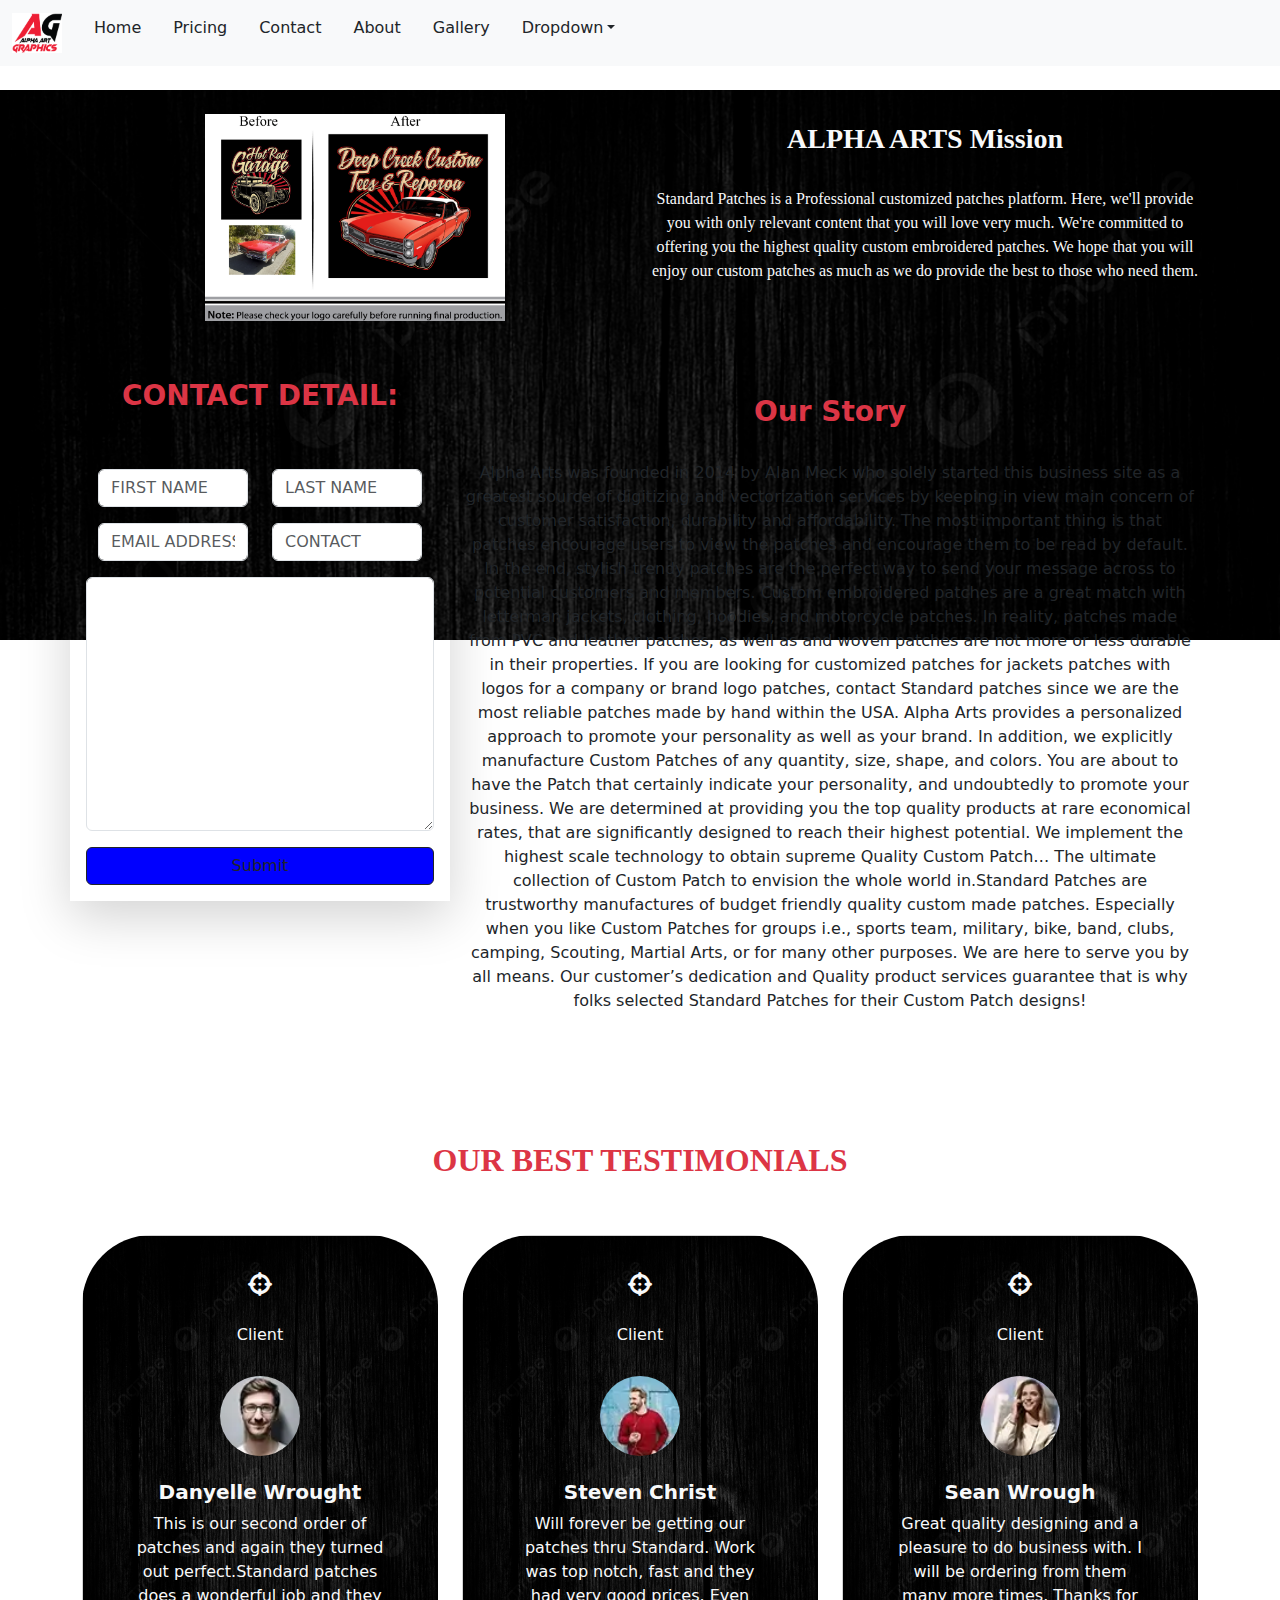
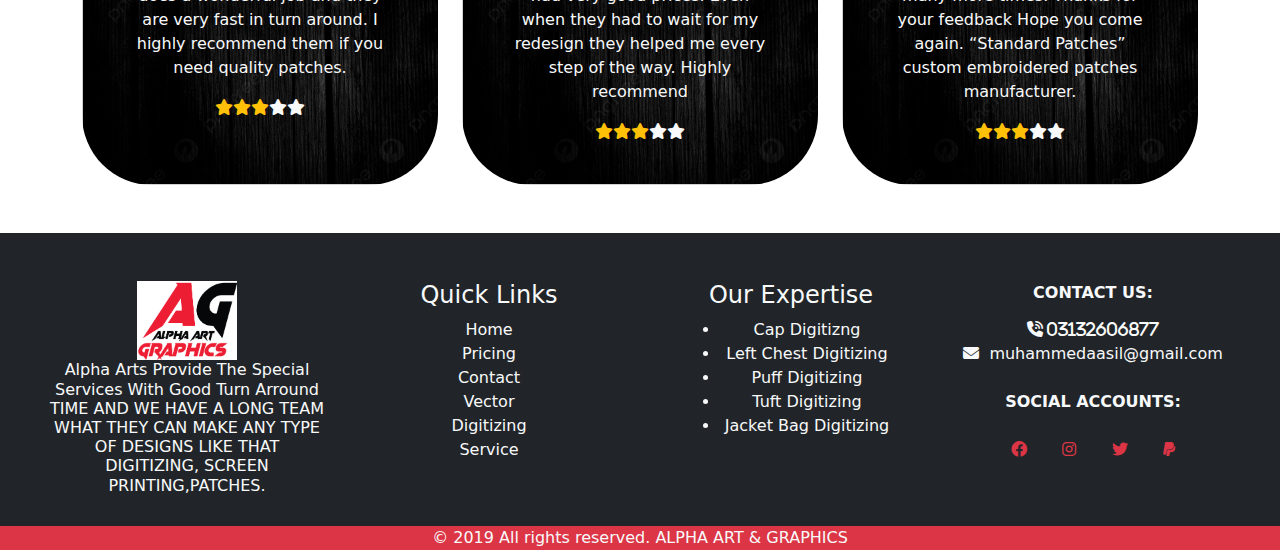
<file: About.html>
<!doctype html>
<html lang="en">

<head>
  <title>Title</title>
  <!-- Required meta tags -->
  <meta charset="utf-8">
  <meta name="viewport" content="width=device-width, initial-scale=1, shrink-to-fit=no">

  <!-- ICON LINK -->
<link rel="stylesheet" href="fontawesome-free-6.3.0-web/fontawesome-free-6.3.0-web/css/all.css">
  

 <!-- CDN BOOTSTRAP -->
<!-- Latest compiled and minified CSS -->
<link href="https://cdn.jsdelivr.net/npm/bootstrap@5.2.3/dist/css/bootstrap.min.css" rel="stylesheet">

<!-- Latest compiled JavaScript -->
<script src="https://cdn.jsdelivr.net/npm/bootstrap@5.2.3/dist/js/bootstrap.bundle.min.js"></script>

<!-- ICON LINK -->

<link rel="preconnect" href="https://fonts.googleapis.com">
<link rel="preconnect" href="https://fonts.gstatic.com" crossorigin>
<link href="https://fonts.googleapis.com/css2?family=Great+Vibes&display=swap" rel="stylesheet">
<link rel="stylesheet" href="https://cdnjs.cloudflare.com/ajax/libs/font-awesome/6.4.0/css/all.min.css" integrity="sha512-iecdLmaskl7CVkqkXNQ/ZH/XLlvWZOJyj7Yy7tcenmpD1ypASozpmT/E0iPtmFIB46ZmdtAc9eNBvH0H/ZpiBw==" crossorigin="anonymous" referrerpolicy="no-referrer" />
<style>
    .galleryimg{
  background-image: url(./IMAGES/bg5.jpg);
  background-repeat: no-repeat;
  background-size: cover;
  height: 550px;
}
.font{
    font-family: 'Courgette', cursive;
  }
  /* GALLLERY PRINT */
  .bgimg{  
    background-image: url(https://png.pngtree.com/thumb_back/fh260/background/20190221/ourmid/pngtree-simple-gray-sexual-cold-wind-banner-image_10348.jpg);
    background-size: cover;
    background-repeat: no-repeat;
    height: 1700px;
  }
 
  
</style>
</head>


<body>
    <nav class="navbar navbar-expand-sm bg-light">
        <div class="container-fluid">
        
            <!-- Links -->
            <ul class="nav justify-content-center">
        <a href="" class="navbar-brand">

          <img src="./IMAGES/AG LOGO.png"  width="50px">
        </a>
        <ul class="nav  mx-auto">
              <li class="nav-item">
                <a class="nav-link  text-dark" href="HOME.html">Home</a>
              </li>
              <li class="nav-item">
                <a class="nav-link text-dark" href="Pricing.html">Pricing</a>
              </li>
              <li class="nav-item">
                <a class="nav-link text-dark" href="CONTACTUS.html">Contact</a>
              </li>
              <li class="nav-item">
                <a class="nav-link text-dark" href="About.html">About</a>
              </li>
              <li class="nav-item">
                <a class="nav-link text-dark" href="Gallery.html">Gallery</a>
              </li>
              <!-- new -->
              <li class="nav-item dropdown">
              <a class="nav-link dropdown-toggle text-dark" href="#" role="button" data-bs-toggle="dropdown">Dropdown</a>
              <ul class="dropdown-menu">
             <li><a class="dropdown-item" href="Vector.html">Vector</a></li>
             <li><a class="dropdown-item" href="Digitizing.html">Digitizing</a></li>
             <li><a class="dropdown-item" href="Services.html">Services</a></li>
             </ul>
             </li>
            </ul>
            
  
          </div>
          
        </nav>
        
        <br>
        
        <div class="galleryimg text-center">
            <div class="container mx-auto">
           <div class="row">
           <div class="col-md-6 mt-4">
            <img src="./IMAGES/Deep Creek-01.jpg" width="300px h-100">
             </div>
           <div class="col-md-6 mt-4 text-light  p-2 mb-5 font">
             <h3><b class="font">ALPHA ARTS Mission</b></h3>
             <br>
             <p>Standard Patches is a Professional customized patches platform. Here, we'll provide you with only relevant content that you will love very much. We're committed to offering you the highest quality custom embroidered patches. We hope that you will enjoy our custom patches as much as we do provide the best to those who need them.</p>
           </div>
           </div>
           </div>
        
           
           <div class=" text-center  bgimg">
          <div class="container mx-auto">
           <div class="row">
           <div class="col-md-4 mt-4">
           <h3><b class="text-danger">CONTACT DETAIL:</b></h3>
            <form action="" class="row gy-3 shadow-lg p-3 mt-4">
              <div class="form-group col-lg-6" >
                <input type="text" name="FIRST NAME" class="form-control" placeholder="FIRST NAME" id="">
              </div>
              <div class="form-group col-lg-6" >
                <input type="text" name="FIRST NAME" class="form-control" placeholder="LAST NAME" id="">
              </div>
              <div class="form-group col-lg-6" >
                <input type="text" name="FIRST NAME" class="form-control" placeholder="EMAIL ADDRESS" id="">
              </div>
              <div class="form-group col-lg-6" >
                <input type="text" name="FIRST NAME" class="form-control" placeholder="CONTACT" id="">
              </div>
       
              <textarea name="MESSAGE" id="" cols="30" rows="10" class="form-control mt-3"ENTER YOUR MESSAGE HERE="Type your message Here!"></textarea>
            
              <input type="submit" name="" id="" class="btn btn-outline-dark" style="background-color: blue;"></button>
                     
                  


            </form>
            </div>

             
           <div class="col-md-8 mt-4   p-3 mb-5 ">
             <h3><b class="text-danger">Our Story</b></h3>
             <br>
            <p>Alpha Arts was founded in 2014 by Alan Meck who solely started this business site as a greatest source of digitizing and vectorization services by keeping in view main concern of customer satisfaction, durability and affordability.

              The most important thing is that patches encourage users to view the patches and encourage them to be read by default. In the end, stylish trendy patches are the perfect way to send your message across to potential customers and members. Custom embroidered patches are a great match with letterman jackets, clothing, hoodies, and motorcycle patches. In reality, patches made from PVC and leather patches, as well as and woven patches are not more or less durable in their properties. If you are looking for customized patches for jackets patches with logos for a company or brand logo patches, contact Standard patches since we are the most reliable patches made by hand within the USA.
              
              Alpha Arts provides a personalized approach to promote your personality as well as your brand. In addition, we explicitly manufacture Custom Patches of any quantity, size, shape, and colors. You are about to have the Patch that certainly indicate your personality, and undoubtedly to promote your business. We are determined at providing you the top quality products at rare economical rates, that are significantly designed to reach their highest potential.
              
              We implement the highest scale technology to obtain supreme Quality Custom Patch…
              The ultimate collection of Custom Patch to envision the whole world in.Standard Patches are trustworthy manufactures of budget friendly quality custom made patches. Especially when you like Custom Patches for groups i.e., sports team, military, bike, band, clubs, camping, Scouting, Martial Arts, or for many other purposes. We are here to serve you by all means. Our customer’s dedication and Quality product services guarantee that is why folks selected Standard Patches for their Custom Patch designs!</p>
           </div>
           </div>
           </div>
        
           <br><br>
          
           <center class="text-danger font"><b><h2>OUR BEST TESTIMONIALS</b></h2></center>
           <br><br>
            

          <div class="container">
          <div class="row">
          <div class="col-md-4  ">
            <div class="card galleryimg text-light  p-5" style="border-radius: 70px;">
              <i class="fa-solid fa-crosshairs text-light fa-xl mb-3"></i>
              <br>
             
              <h6>Client</h6>
              <br>
              <img src="./IMAGES/profile-1.webp" class="mx-auto" style="width: 80px;border-radius: 50px;">
              <br>
               <h5><b>Danyelle Wrought</b></h5>
               <p>This is our second order of patches and again they turned out perfect.Standard patches does a wonderful job and they are very fast in turn around. I highly recommend them if you need quality patches.</p>
              <span><i class="fa-solid fa-star text-warning"></i><i class="fa-solid fa-star text-warning"></i><i class="fa-solid fa-star text-warning"></i><i class="fa-solid fa-star text-light"></i><i class="fa-solid fa-star text-light"></i></span>
    
            </div>
           
          </div>

          <div class="col-md-4 ">
            <div class="card galleryimg text-light  p-5" style="border-radius: 70px;">
            <i class="fa-solid fa-crosshairs text-light fa-xl mb-3"></i>
              <br>
              <h6>Client</h6>
              <br>
              <img src="./IMAGES/profile-2.webp" class="mx-auto" style="width: 80px;border-radius: 50px;">
            <br>
            <h5><b>Steven Christ </b></h5>
            <p>Will forever be getting our patches thru Standard. Work was top notch, fast and they had very good prices. Even when they had to wait for my redesign they helped me every step of the way. Highly recommend</p>
            <span><i class="fa-solid fa-star text-warning"></i><i class="fa-solid fa-star text-warning"></i><i class="fa-solid fa-star text-warning"></i><i class="fa-solid fa-star text-light"></i><i class="fa-solid fa-star text-light"></i></span>
           
            </div>
            </div>

            <div class="col-md-4 ">
              <div class="card galleryimg text-light  p-5" style="border-radius: 70px;">
              <i class="fa-solid fa-crosshairs text-light fa-xl mb-3"></i>
                <br>
                <h6>Client</h6>
                <br>
                <img src="./IMAGES/profile-3.webp" class="mx-auto" style="width: 80px;border-radius: 50px;">
                <br>
                <h5><b>Sean Wrough </b></h5>
                <p>Great quality designing and a pleasure to do business with. I will be ordering from them many more times. Thanks for your feedback Hope you come again. “Standard Patches” custom embroidered patches manufacturer.</p>
                
                <span><i class="fa-solid fa-star text-warning"></i><i class="fa-solid fa-star text-warning"></i><i class="fa-solid fa-star text-warning"></i><i class="fa-solid fa-star text-light"></i><i class="fa-solid fa-star text-light"></i></span>
  
              </div>
          </div>
          </div>
          </div>
          <br><br>
         

           
           
             


           
           
                <!-- FOOTER AREA -->
         <div class="container-fluid bg-dark text-light px-5"> 
          <div class="row">
            <div class="col-md-3">
            <img src="./IMAGES/AG LOGO.png" class="mt-5"  width="100px">
            <h6>Alpha Arts Provide The Special Services With Good Turn Arround TIME AND WE HAVE A LONG TEAM WHAT THEY CAN MAKE ANY TYPE OF DESIGNS LIKE THAT DIGITIZING, SCREEN PRINTING,PATCHES.</h6>
            </div>
            <div class="col-md-3 p-5"  >
              <h4>Quick Links</h4>
              <ul class="list-unstyled">
                <li><a href="" class="nav-link text-light text-center">Home</a></li>
                <li><a href="Pricing.html" class="nav-link text-light text-center">Pricing</a></li>
                <li><a href="CONTACTUS.html" class="nav-link text-light text-center">Contact</a></li>
                <li><a href="Vector.html" class="nav-link text-light text-center">Vector</a></li>
                <li><a href="Digitizing.html" class="nav-link text-light text-center">Digitizing</a></li>
                <li><a href="Services.html" class="nav-link text-light text-center">Service</a></li>

             
              </ul>
            </div>
      

            
            

            <div class="col-md-3 p-5"  >
              <h4>Our Expertise</h4>
              <ul>
                <li>Cap Digitizng</li>
                <li>Left Chest Digitizing</li>
                <li>Puff Digitizing</li>
                <li>Tuft Digitizing</li>
                <li>Jacket Bag Digitizing</li>
              </ul>
            </div>
            <div class="col-md-3" >
              <div class="row">
                <div class="col-lg-12 gy-5">
                  <b class="mb-5">CONTACT US:</b>
                  <br>
                  <i class="fa-sharp fa-solid fa-phone-volume mt-3">&nbsp;03132606877</i>
                  <br>
                  <i class="fa-solid fa-envelope"></i>&nbsp;&nbsp;muhammedaasil@gmail.com</i>
                 
                </div>
                <div class="col-lg-12 mt-4">
                  <B >SOCIAL ACCOUNTS:</B>
                  <br><br>
                  <a href="https://www.facebook.com/"> <i class="fa-brands fa-facebook text-danger"></i></a>&nbsp;&nbsp;&nbsp;&nbsp;&nbsp;&nbsp;
                  <a href="https://www.instagram.com/"> <i class="fa-brands fa-instagram text-danger"></i></a>&nbsp;&nbsp;&nbsp;&nbsp;&nbsp;&nbsp;
                  <a href="https://twitter.com/i/flow/login?redirect_after_login=%2Flogin%3Flang%3Den"><i class="fa-brands fa-twitter  text-danger"></i></a>&nbsp;&nbsp;&nbsp;&nbsp;&nbsp;&nbsp;
                  <a href="https://www.paypal.com/us/signin"><i class="fa-brands fa-paypal text-danger"></i></a>
                
                </div>
              </div>
             
            </div>
  
          </div>
          </div>
  
          <div class="container-fluid bg-danger text-light text-center">
            <footer>
            <p>&copy; 2019 All rights reserved. ALPHA ART & GRAPHICS</p>
          </footer>
         </div>
        </body>
        </html>
</file>
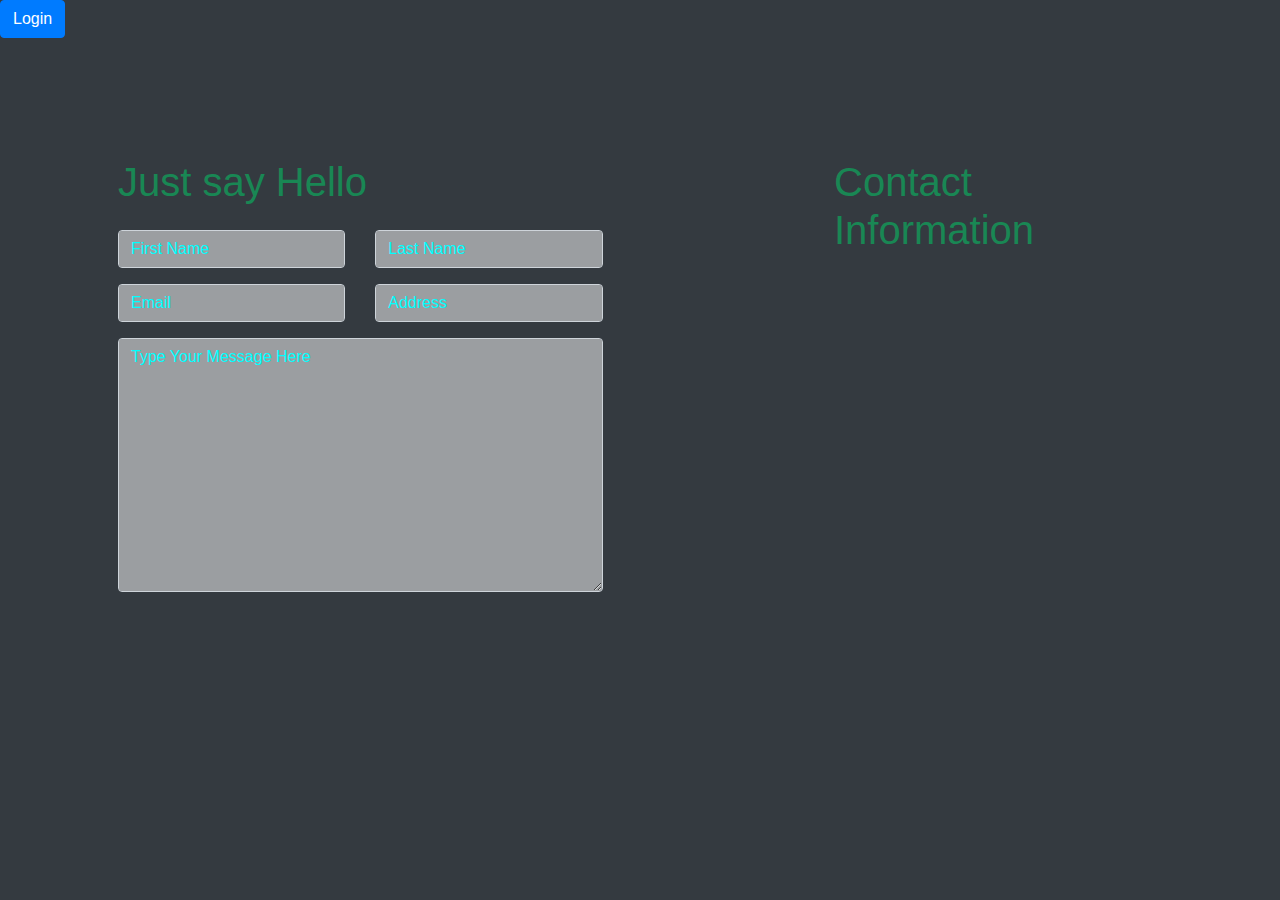
<file: contelse.html>
<!doctype html>
<html lang="en">

<head>
    <title>Title</title>
    <!-- Required meta tags -->
    <meta charset="utf-8">
    <meta name="viewport" content="width=device-width, initial-scale=1, shrink-to-fit=no">

    <!-- Bootstrap CSS -->
    <link rel="stylesheet" href="https://stackpath.bootstrapcdn.com/bootstrap/4.3.1/css/bootstrap.min.css"
        integrity="sha384-ggOyR0iXCbMQv3Xipma34MD+dH/1fQ784/j6cY/iJTQUOhcWr7x9JvoRxT2MZw1T" crossorigin="anonymous">
</head>
<style>
.color{
    color: #198754;
    
}
.bg{
    background-color: rgba(255, 255, 255, 0.509);
}
.bg::placeholder{
    color: aqua;
}
</style>

<body class="bg-dark">


    <!-- Button trigger modal -->
    <button type="button" class="btn btn-primary" data-toggle="modal" data-target="#exampleModalCenter">
        Login
    </button>

    <!-- Modal -->
    <div class="modal fade" id="exampleModalCenter" tabindex="-1" role="dialog"
        aria-labelledby="exampleModalCenterTitle" aria-hidden="true">
        <div class="modal-dialog modal-dialog-centered" role="document">
            <div class="modal-content bg-dark text-light">
                <div class="modal-header">
                    <h5 class="modal-title" id="exampleModalCenterTitle">Login Form</h5>
                    <button type="button" class="close" data-dismiss="modal" aria-label="Close">
                        <span aria-hidden="true">&times;</span>
                    </button>
                </div>
                <div class="modal-body">
                    <div class="text-center"><h1 class="text-danger">Get a Free Quote</h1></div>
                    <form>
                        <div class="form-group">
                            <label for="exampleInputEmail1">Email address</label>
                            <input type="email" class="form-control" id="exampleInputEmail1"
                                aria-describedby="emailHelp" placeholder="Enter email">
                            <small id="emailHelp" class="form-text text-muted">We'll never share your email with anyone
                                else.</small>
                        </div>
                        <div class="form-group">
                            <label for="exampleInputPassword1">Password</label>
                            <input type="password" class="form-control" id="exampleInputPassword1"
                                placeholder="Password">
                        </div>
                        <div class="form-group form-check">
                            <input type="checkbox" class="form-check-input" id="exampleCheck1">
                            <label class="form-check-label" for="exampleCheck1">Check me out</label>
                        </div>
                        <button type="submit" class="btn btn-primary">Submit</button>
                    </form>
                </div>
            </div>
        </div>
    </div>

    <!-- Optional JavaScript -->
    <!-- jQuery first, then Popper.js, then Bootstrap JS -->
    <script src="https://code.jquery.com/jquery-3.3.1.slim.min.js"
        integrity="sha384-q8i/X+965DzO0rT7abK41JStQIAqVgRVzpbzo5smXKp4YfRvH+8abtTE1Pi6jizo"
        crossorigin="anonymous"></script>
    <script src="https://cdnjs.cloudflare.com/ajax/libs/popper.js/1.14.7/umd/popper.min.js"
        integrity="sha384-UO2eT0CpHqdSJQ6hJty5KVphtPhzWj9WO1clHTMGa3JDZwrnQq4sF86dIHNDz0W1"
        crossorigin="anonymous"></script>
    <script src="https://stackpath.bootstrapcdn.com/bootstrap/4.3.1/js/bootstrap.min.js"
        integrity="sha384-JjSmVgyd0p3pXB1rRibZUAYoIIy6OrQ6VrjIEaFf/nJGzIxFDsf4x0xIM+B07jRM"
        crossorigin="anonymous"></script>

        <br><br>

        <div class="container p-5 text-danger ">
        <div class="row pt-5  ">
        <div class="col-lg-8">
        <h1 class="color">Just say Hello</h1>
        <form class="row w-75">
        <div class="col-lg-6 ">
            <input  type="text" name="" id="" placeholder="First Name" class="form-control mt-3 bg">
        </div>
        <div class="col-lg-6">
            <input type="text" name="" id="" placeholder="Last Name"  class="form-control mt-3 bg">
        </div>
        <div class="col-lg-6">
            <input type="text" name="" id=""  placeholder="Email"  class="form-control mt-3 bg">
        </div>
        <div class="col-lg-6">
            <input type="text" name="" id="" placeholder="Address"  class="form-control mt-3 bg">
        </div>
        <div class="col-lg-12 mt-3">
            <textarea name="" id="" class="form-control bg" placeholder="Type Your Message Here" cols="30" rows="10"></textarea>
        </div>
        </form>
        </div>
        <div class="col-lg-4" >
            <h1 class="color">Contact Information</h1>

        </div>

       

        </div>

        </div>


</body>

</html>
</file>
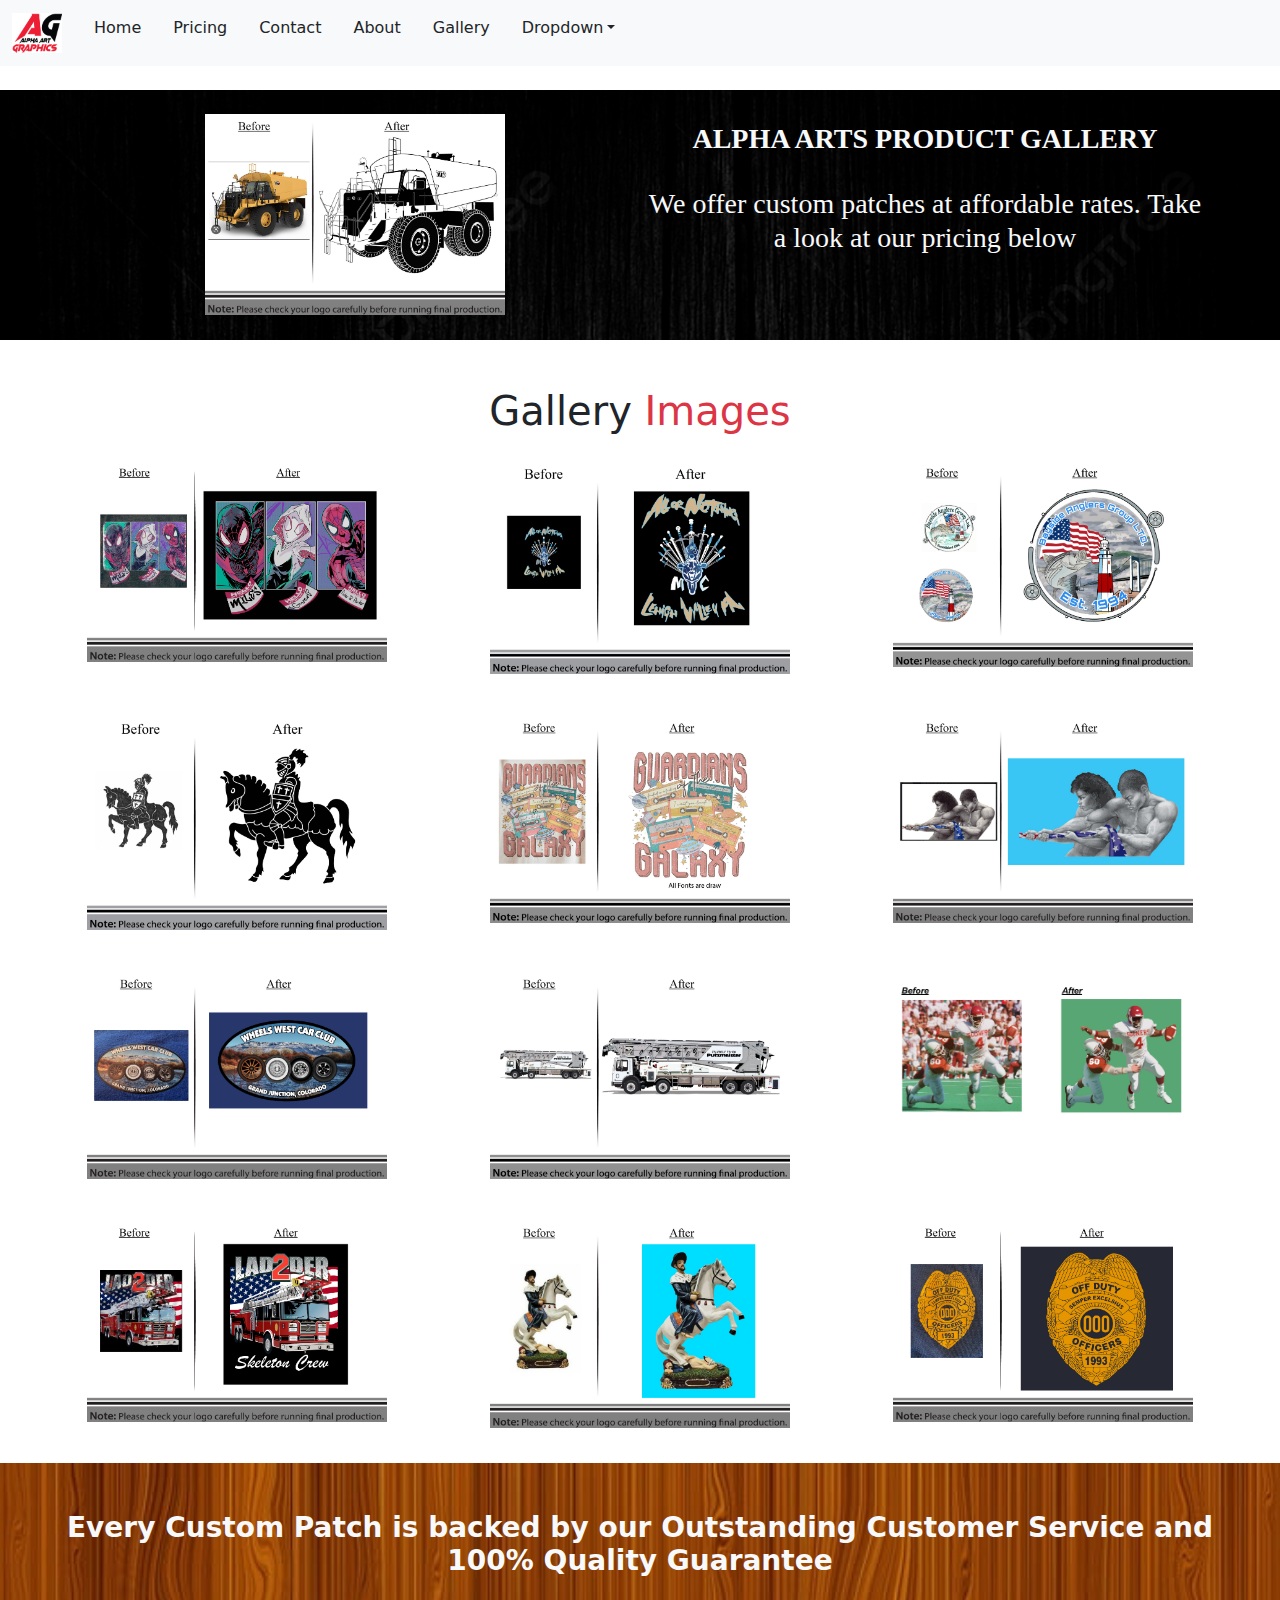
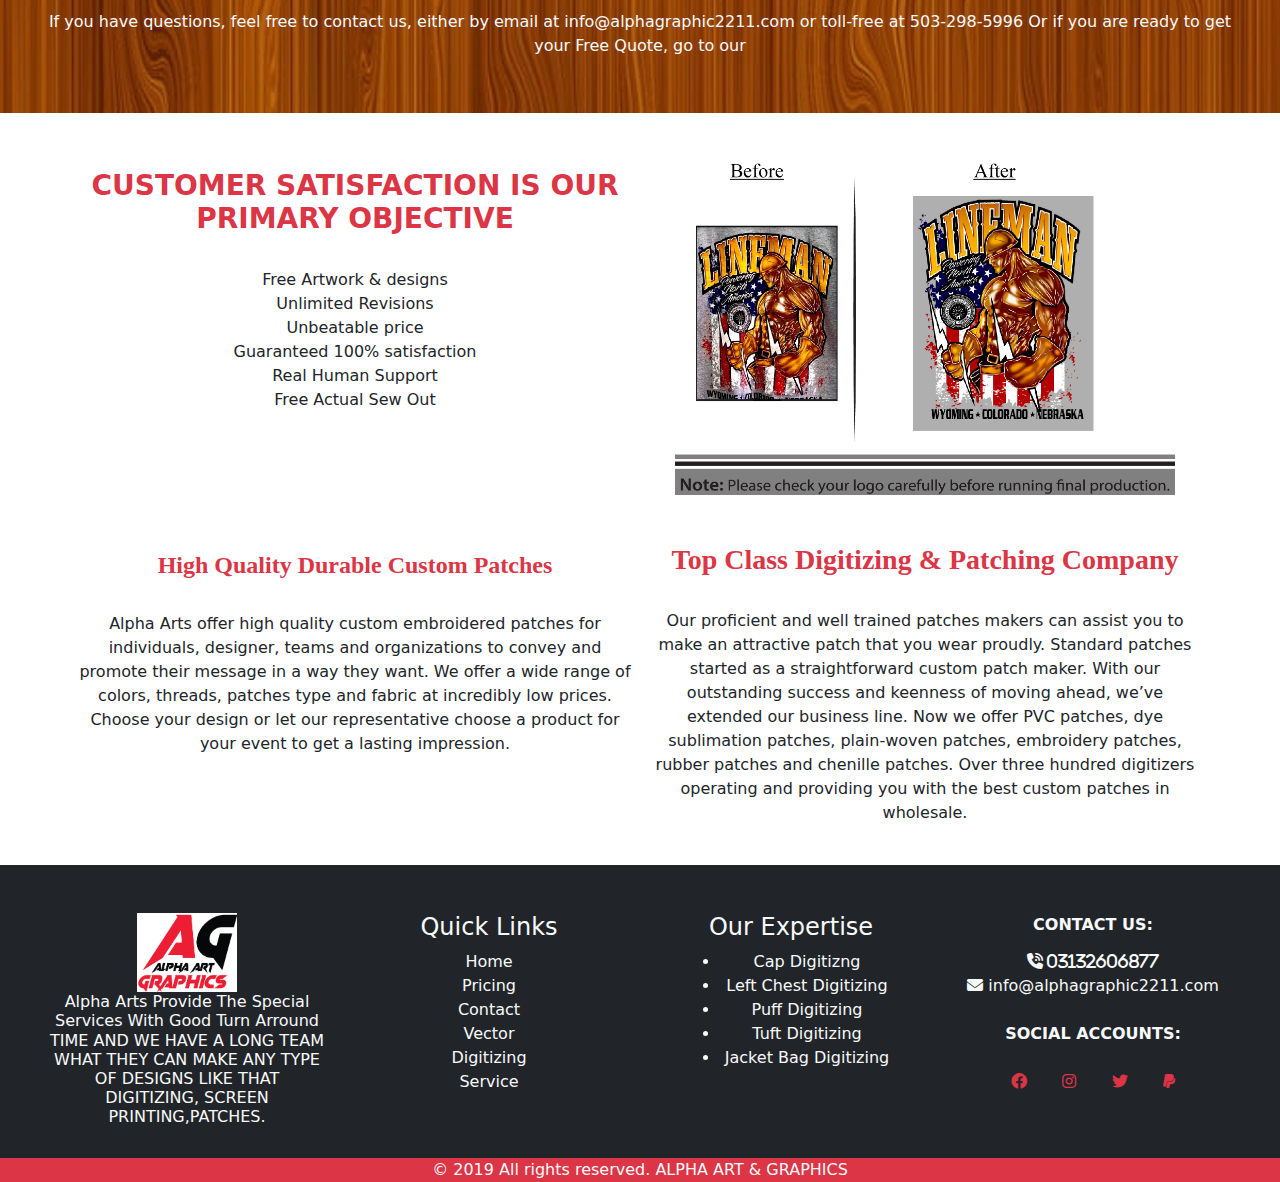
<file: Gallery.html>
<!doctype html>
<html lang="en">

<head>
  <title>Title</title>
  <!-- Required meta tags -->
  <meta charset="utf-8">
  <meta name="viewport" content="width=device-width, initial-scale=1, shrink-to-fit=no">

 <!-- CDN BOOTSTRAP -->
<!-- Latest compiled and minified CSS -->
<link href="https://cdn.jsdelivr.net/npm/bootstrap@5.2.3/dist/css/bootstrap.min.css" rel="stylesheet">

<!-- Latest compiled JavaScript -->
<script src="https://cdn.jsdelivr.net/npm/bootstrap@5.2.3/dist/js/bootstrap.bundle.min.js"></script>

<!-- ICON LINK -->
<link rel="stylesheet" href="fontawesome-free-6.3.0-web/fontawesome-free-6.3.0-web/css/all.css">
<link rel="preconnect" href="https://fonts.googleapis.com">
<link rel="preconnect" href="https://fonts.gstatic.com" crossorigin>
<link href="https://fonts.googleapis.com/css2?family=Great+Vibes&display=swap" rel="stylesheet">

<style>
    .galleryimg{
  background-image: url(./IMAGES/bg5.jpg);
  background-repeat: no-repeat;
  background-size: cover;
  height: 250px;
}
.font{
    font-family: 'Courgette', cursive;
  }
  .bgimg{
    background-image: url(https://png.pngtree.com/thumb_back/fh260/background/20190221/ourmid/pngtree-simple-gray-sexual-cold-wind-banner-image_10348.jpg);
    background-size: cover;
    background-repeat: no-repeat;
    height: 1100px;
    background-attachment: fixed;
  }
  .diimg{
  background-image: url(./IMAGES/bg6.jpg);
  background-repeat: no-repeat;
  background-size: cover;
  height: 250px;
}
</style>
</head>


<body>
    <nav class="navbar navbar-expand-sm bg-light">
        <div class="container-fluid">
        
            <!-- Links -->
            <ul class="nav justify-content-center">
        <a href="" class="navbar-brand">

          <img src="./IMAGES/AG LOGO.png"  width="50px">
        </a>
        <ul class="nav  mx-auto">
              <li class="nav-item">
                <a class="nav-link  text-dark" href="HOME.html">Home</a>
              </li>
              <li class="nav-item">
                <a class="nav-link text-dark" href="Pricing.html">Pricing</a>
              </li>
              <li class="nav-item">
                <a class="nav-link text-dark" href="CONTACTUS.html">Contact</a>
              </li>
              <li class="nav-item">
                <a class="nav-link text-dark" href="About.html">About</a>
              </li>
              <li class="nav-item">
                <a class="nav-link text-dark" href="Gallery.html">Gallery</a>
              </li>
              <!-- new -->
              <li class="nav-item dropdown">
              <a class="nav-link dropdown-toggle text-dark" href="#" role="button" data-bs-toggle="dropdown">Dropdown</a>
              <ul class="dropdown-menu">
             <li><a class="dropdown-item" href="Vector.html">Vector</a></li>
             <li><a class="dropdown-item" href="Digitizing.html">Digitizing</a></li>
             <li><a class="dropdown-item" href="Services.html">Services</a></li>
             </ul>
             </li>
            </ul>
            
  
          </div>
          
        </nav>
        <br>
        <div class="galleryimg text-center ">
            <div class="container mx-auto">
           <div class="row">
           <div class="col-md-6 mt-4">
            <img src="./IMAGES/TRUCK LOGO-01.jpg" width="300px">
             </div>
           <div class="col-md-6 mt-4 text-light  p-2  font">
             <h3><b>ALPHA ARTS PRODUCT GALLERY</b></h3>
             <br>
             <h3>We offer custom patches at affordable rates. Take a look at our pricing below</h3>
           </div>
           </div>
           </div>
        
           <br>

           <div class="container-fluid  p-5 bgimg">
            <h1 class="text-center">Gallery <span class="text-danger">Images</span></h1>
              <br>
              <div class="row gy-5">
                <div class="col-md-4">
                  <img src="./IMAGES/3 Spidermen Logo-01.jpg" width="300px h-100">
                </div>
                <div class="col-md-4">
                  <img src="./IMAGES/All Or Nothing Logo-01.jpg" width="300px h-100">
                </div>
                <div class="col-md-4">
                  <img src="./IMAGES/Bayside Angler Group Logo-01-01.jpg" width="300px h-100">
                </div>
                <div class="col-md-4">
                  <img src="./IMAGES/Ritter Logo.jpg" width="300px h-100">
                </div>
                <div class="col-md-4">
                  <img src="./IMAGES/GUARDIANS GALAXY LOGO-01.jpg" width="300px h-100">
                </div>
                <div class="col-md-4">
                  <img src="./IMAGES/Struggle Continue Logo-01.jpg" width="300px h-100">
                </div>
                <div class="col-md-4">
                    <img src="./IMAGES/Wheels West Car Club Logo-01.jpg" width="300px">
                  </div>
                  <div class="col-md-4">
                    <img src="./IMAGES/TELEBELT TB MACHINE LOGO-01.jpg" width="300px h-100">
                  </div>
                  <div class="col-md-4">
                    <img src="./IMAGES/Football Players Logo.jpg" width="300px h-100">
                  </div>
                  <div class="col-md-4">
                    <img src="./IMAGES/FIREBRIGADE TRUCK LOGO-01.jpg" width="300px h-100">
                  </div>
                  <div class="col-md-4">
                    <img src="./IMAGES/St.Santiago  Logo-01.jpg" width="300px h-100">
                  </div>
                  <div class="col-md-4">
                    <img src="./IMAGES/OFF DUTY OFFICERS BADGE LOGO-01.jpg" width="300px h-100">
                  </div>
                 
                
                
          </div>
          </div>
          <br>

          <div class=" container-fluid diimg text-light text-center p-5">
            <h3><b >Every Custom Patch is backed by our Outstanding Customer Service and 100% Quality Guarantee</b></h3>
            <br>
            <p>If you have questions, feel free to contact us, either by email at info@alphagraphic2211.com or toll-free at 503-298-5996 Or if you are ready to get your Free Quote, go to our</p>
    
            </div>
            <br>

            <div class="container mx-auto">
              <div class="row">
              <div class="col-md-6 mt-4  p-2 ">
                <h3><b class="text-danger">CUSTOMER SATISFACTION IS OUR PRIMARY OBJECTIVE</b></h3>
                <br>
                <ul class="list-unstyled">
                  <li>Free Artwork & designs</li>
                  <li>Unlimited Revisions</li>
                  <li>Unbeatable price</li>
                  <li>Guaranteed 100% satisfaction</li>
                  <li>Real Human Support</li>
                  <li>Free Actual Sew Out</li>
                </ul>
                </div>
                <br>
                
                <div class="col-md-6 mt-4">
                <img src="./IMAGES/Lineman Logo-01.jpg" width="500px">
                 </div>
              </div>
              </div>
              <br>

              <!-- HIGH QUALITY CUSTOM -->

              <div class="container mx-auto">
                <div class="row">
                <div class="col-md-6 mt-4  p-2 ">
                  <h4><b class="font text-danger">High Quality Durable Custom Patches</b></h4>
                  <br>
                  <p>Alpha Arts offer high quality custom embroidered patches for individuals, designer, teams and organizations to convey and promote their message in a way they want. We offer a wide range of colors, threads, patches type and fabric at incredibly low prices. Choose your design or let our representative choose a product for your event to get a lasting impression.</p>
                  </div>
                  <br>
                  
                  <div class="col-md-6 mt-4">
                  <h3><b class="font text-danger">Top Class Digitizing & Patching Company</b></h3>
                  <br>
                  <p>Our proficient and well trained patches makers can assist you to make an attractive patch that you wear proudly. Standard patches started as a straightforward custom patch maker. With our outstanding success and keenness of moving ahead, we’ve extended our business line. Now we offer PVC patches, dye sublimation patches, plain-woven patches, embroidery patches, rubber patches and chenille patches. Over three hundred digitizers operating and providing you with the best custom patches in wholesale.</p>
                   </div>
                </div>
                </div>
                <br>

                <!-- LOCATION AREA -->




                   



                <!-- FOOTER AREA -->
         <div class="container-fluid bg-dark text-light px-5">
          <div class="row">
            <div class="col-md-3">
            <img src="./IMAGES/AG LOGO.png" class="mt-5" width="100px">
            <h6>Alpha Arts Provide The Special Services With Good Turn Arround TIME AND WE HAVE A LONG TEAM WHAT THEY CAN MAKE ANY TYPE OF DESIGNS LIKE THAT DIGITIZING, SCREEN PRINTING,PATCHES.</h6>
            </div>
            <div class="col-md-3 p-5"  >
              <h4>Quick Links</h4>
              <ul class="list-unstyled">
                <li><a href="" class="nav-link text-light text-center">Home</a></li>
                <li><a href="Pricing.html" class="nav-link text-light text-center">Pricing</a></li>
                <li><a href="CONTACTUS.html" class="nav-link text-light text-center">Contact</a></li>
                <li><a href="Vector.html" class="nav-link text-light text-center">Vector</a></li>
                <li><a href="Digitizing.html" class="nav-link text-light text-center">Digitizing</a></li>
                <li><a href="Services.html" class="nav-link text-light text-center">Service</a></li>

             
              </ul>
            </div>
      

            
            

            <div class="col-md-3 p-5"  >
              <h4>Our Expertise</h4>
              <ul>
                <li>Cap Digitizng</li>
                <li>Left Chest Digitizing</li>
                <li>Puff Digitizing</li>
                <li>Tuft Digitizing</li>
                <li>Jacket Bag Digitizing</li>
              </ul>
            </div>
            <div class="col-md-3" >
              <div class="row">
                <div class="col-lg-12 gy-5">
                  <b class="mb-5">CONTACT US:</b>
                  <br>
                  <i class="fa-sharp fa-solid fa-phone-volume mt-3">&nbsp;03132606877</i>
                  <br>
                  <i class="fa-solid fa-envelope"></i>&nbsp;info@alphagraphic2211.com</i>
                 
                </div>
                <div class="col-lg-12 mt-4">
                  <B >SOCIAL ACCOUNTS:</B>
                  <br><br>
                  <a href="https://www.facebook.com/"> <i class="fa-brands fa-facebook text-danger"></i></a>&nbsp;&nbsp;&nbsp;&nbsp;&nbsp;&nbsp;
                  <a href="https://www.instagram.com/"> <i class="fa-brands fa-instagram text-danger"></i></a>&nbsp;&nbsp;&nbsp;&nbsp;&nbsp;&nbsp;
                  <a href="https://twitter.com/i/flow/login?redirect_after_login=%2Flogin%3Flang%3Den"><i class="fa-brands fa-twitter  text-danger"></i></a>&nbsp;&nbsp;&nbsp;&nbsp;&nbsp;&nbsp;
                  <a href="https://www.paypal.com/us/signin"><i class="fa-brands fa-paypal text-danger"></i></a>
                
                </div>
              </div>
             
            </div>
  
          </div>
          </div>
  
          <div class="container-fluid bg-danger text-light text-center">
            <footer>
            <p>&copy; 2019 All rights reserved. ALPHA ART & GRAPHICS</p>
          </footer>
         </div>
        </body>
        </html>
</file>
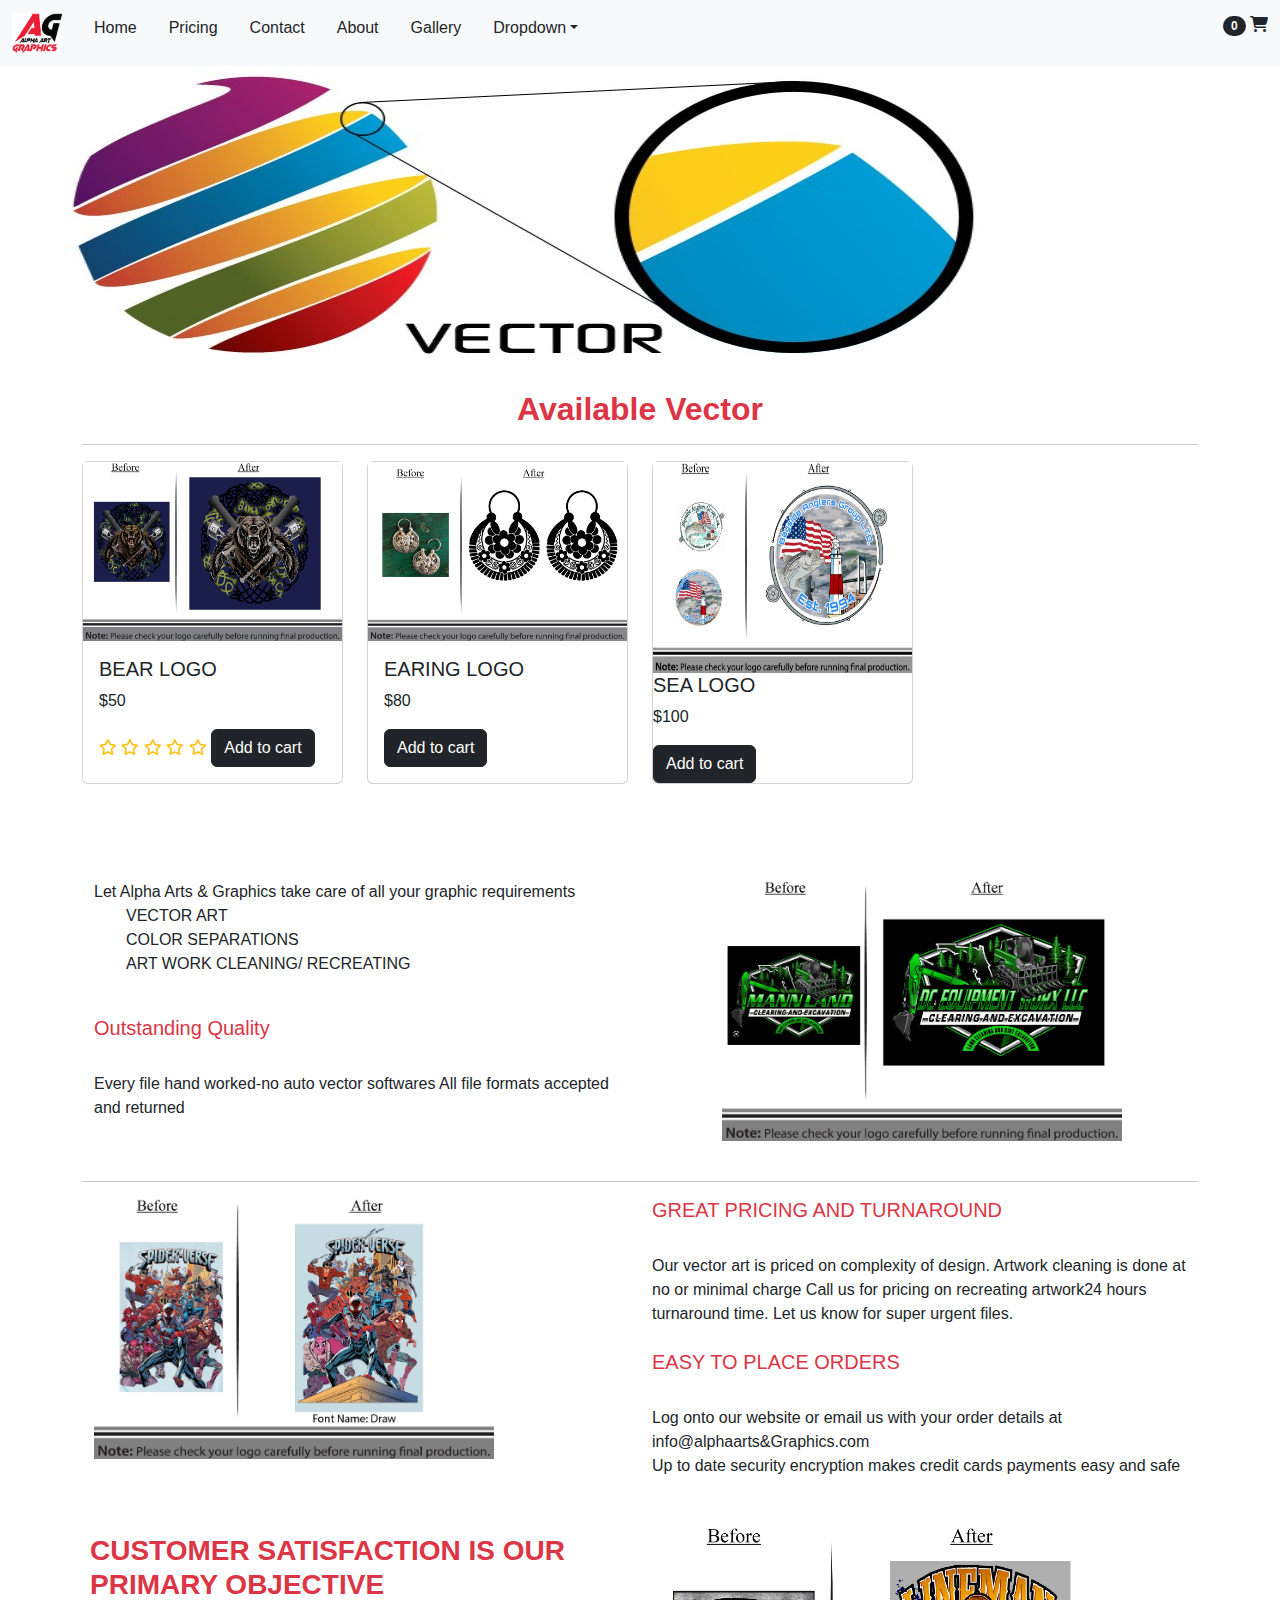
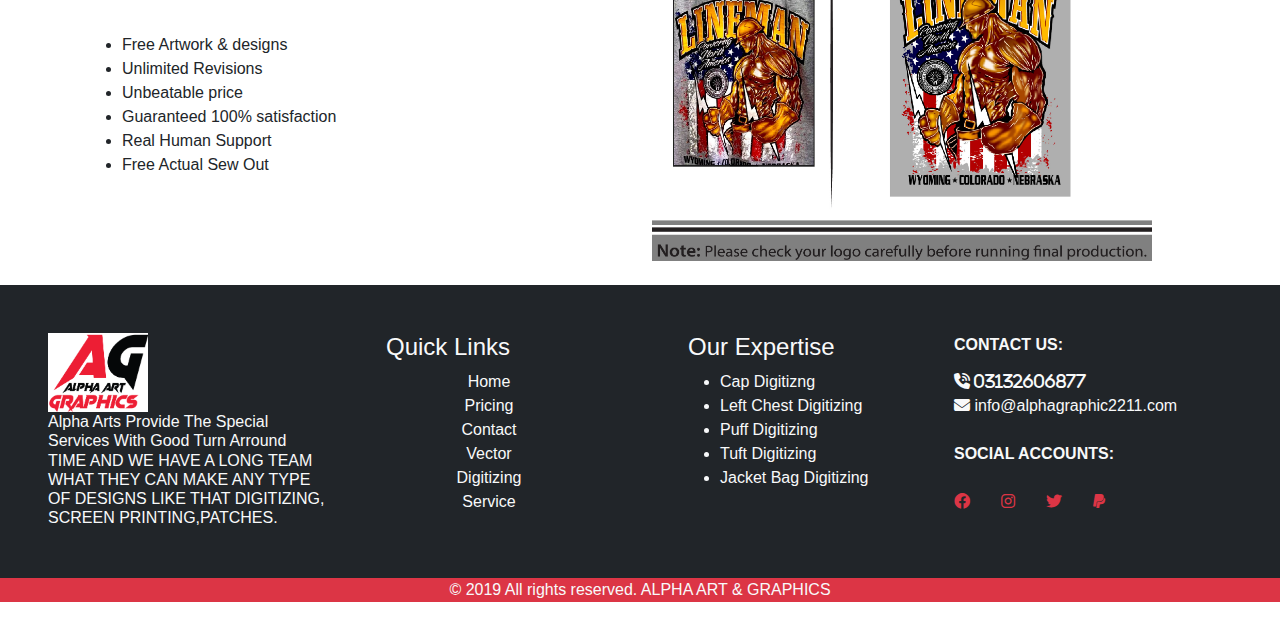
<file: Vector.html>
<!doctype html>
<html lang="en">

<head>
  <title>Title</title>
  <!-- Required meta tags -->
  <meta charset="utf-8">
  <meta name="viewport" content="width=device-width, initial-scale=1, shrink-to-fit=no">

  <!-- Bootstrap CSS v5.2.1 -->
  <link href="https://cdn.jsdelivr.net/npm/bootstrap@5.2.1/dist/css/bootstrap.min.css" rel="stylesheet"
    integrity="sha384-iYQeCzEYFbKjA/T2uDLTpkwGzCiq6soy8tYaI1GyVh/UjpbCx/TYkiZhlZB6+fzT" crossorigin="anonymous">
<!-- CDN BOOTSTRAP -->
<!-- Latest compiled and minified CSS -->
<link href="https://cdn.jsdelivr.net/npm/bootstrap@5.2.3/dist/css/bootstrap.min.css" rel="stylesheet">

<!-- Latest compiled JavaScript -->
<script src="https://cdn.jsdelivr.net/npm/bootstrap@5.2.3/dist/js/bootstrap.bundle.min.js"></script>


<!-- ICON LINK -->
<link rel="stylesheet" href="fontawesome-free-6.3.0-web/fontawesome-free-6.3.0-web/css/all.css">
    
 <!-- FOR ADD TO CARD -->
 <link rel="stylesheet" href="./addtocart/index.css">
<script>
		
  function Delete(e){
    let items = [];
    JSON.parse(localStorage.getItem('items')).map(data=>{
      if(data.id != e.parentElement.parentElement.children[0].textContent){
        
        items.push(data);

      }
    });
    localStorage.setItem('items',JSON.stringify(items));
    window.location.reload();
  };
</script>



    
</head>
<style>
  .bgimg{
    background-image: url(https://png.pngtree.com/thumb_back/fh260/background/20190221/ourmid/pngtree-simple-gray-sexual-cold-wind-banner-image_10348.jpg);
    background-size: cover;
    background-repeat: no-repeat;
    height: 1100px;
  }
  
  *{
    margin: 0;
    padding: 0;
  }

</style>


<body>
    <nav class="navbar navbar-expand-sm bg-light">
        <div class="container-fluid">
        
            <!-- Links -->
            <ul class="nav justify-content-center">
        <a href="" class="navbar-brand">

          <img src="./IMAGES/AG LOGO.png"  width="50px">
        </a>
              <li class="nav-item">
                <a class="nav-link text-dark" href="HOME.html">Home</a>
              </li>
              <li class="nav-item">
                <a class="nav-link text-dark" href="Pricing.html">Pricing</a>
              </li>
              <li class="nav-item">
                <a class="nav-link text-dark" href="CONTACTUS.html">Contact</a>
              </li>
              <li class="nav-item">
                <a class="nav-link text-dark" href="About.html">About</a>
              </li>
              <li class="nav-item">
                <a class="nav-link text-dark" href="Gallery.html">Gallery</a>
              </li>
              <!-- new -->
              <li class="nav-item dropdown">
              <a class="nav-link dropdown-toggle text-dark" href="#" role="button" data-bs-toggle="dropdown">Dropdown</a>
              <ul class="dropdown-menu">
             <li><a class="dropdown-item" href="Vector.html">Vector</a></li>
             <li><a class="dropdown-item" href="Digitizing.html">Digitizing</a></li>
             <li><a class="dropdown-item" href="Services.html">Services</a></li>
             </ul>
             </li>
            </ul>
            <div class="iconShopping">
              <p class="badge bg-dark text-light rounded-pill">0</p>
              <i class="fa fa-shopping-cart"></i>
            </div>
            
  
          </div>
          
        </nav>
  
          <img src="./IMAGES/vec.jpg" width="1055px" height="300x">
          
          
          
          <br>
        
           <!-- CARDS -->
        <br>
        <div class="container ">
         <center><h2><b class=" text-danger">Available Vector</b></h2></center>
         <hr>
         <div class="row work" id="#allproduct">
          <div class="col-lg-3" data-type="five">
            <div class="card h-100">
              <img class="h-100" src="./IMAGES/BEAR LOGO V1-01.jpg"/>
              <div class="card-body">
                <h5>BEAR LOGO</h5>
                <p>$<span>50</span></p>
                <span>
                                    <i class="fa-regular fa-star text-warning"></i>
                                    <i class="fa-regular fa-star text-warning"></i>
                                    <i class="fa-regular fa-star text-warning"></i>
                                    <i class="fa-regular fa-star text-warning"></i>
                                    <i class="fa-regular fa-star text-warning"></i>

                                </span>
                <a href="#" title="add to cart" class="attToCart btn btn-dark">Add to cart</a>
              </div>
            </div>
          </div>
          <div class="col-lg-3">
            <div class="card h-100">
              <img class="h-100" src="./IMAGES/Earing 6-01.jpg"/>
              <div class="card-body">
                <h5>EARING LOGO</h5>
                <p>$<span>80</span></p>
                <a href="#" title="add to cart" class="attToCart btn btn-dark">Add to cart</a>
              </div>
            </div>
          </div>
          <div class="col-lg-3">
            <div class="card h-100">
              <img class="h-100" src="./IMAGES/Bayside Angler Group Logo-01-01.jpg"/>
              <div class="itemInfo">
                <h5>SEA LOGO</h5>
                <p>$<span>100</span></p>
                <a href="#" title="add to cart" class="attToCart btn btn-dark">Add to cart</a>
              </div>
            </div>
          </div>
          
        </div>
        <br><br>

         <!-- END CARDS -->
        
         <br>
         <div class="cartBox">
         <div class="cart">
           <i class="fa fa-close"></i>
           <h1>Cart</h1>
           <table class="table bg-dark text-danger"></table>
         </div>
       </div>
       <!-- END -->
            
           




        <!-- NEW -->
        <br>
        <div class="container">
        <div class="row">
        <div class="col-md-6">
        Let Alpha Arts & Graphics take care of all your graphic requirements
        <br>
        <ul>
            VECTOR ART
            <br>
            COLOR SEPARATIONS
            <br>
            ART WORK CLEANING/ RECREATING
        </ul>
        <br>
        <h5 class="text-danger">Outstanding Quality</h5>
        <br>
        Every file hand worked-no auto vector softwares All file formats accepted and returned
        </div>
        <br>

        <div class="col-md-6">
          <img src="./IMAGES/Equipment Worx LLC LOGO-01.jpg" width="400px" style="margin-left: 70px;">
        </div>
        </div>
        </div>


        <br><hr>
        



          <div class="container">
          <div class="row">
          <div class="col-md-6">
            <img src="./IMAGES/Spider Man Team Logo-01.jpg" width="400px">
        
        </div>

        <div class="col-md-6">
        
        <h5 class="text-danger">GREAT PRICING AND TURNAROUND</h5>
        <br>
        Our vector art is priced on complexity of design. Artwork cleaning is done at no or minimal charge Call us for pricing on recreating artwork24 hours turnaround time. Let us know for super urgent files.
        <br>
        <br>
        <h5 class="text-danger">EASY TO PLACE ORDERS</h5>
        <br>
        Log onto our website or email us with your order details at info@alphaarts&Graphics.com
        <br>
        Up to date security encryption makes credit cards payments easy and safe

        </div>
        </div>
        </div>
        <br>
        <div class="container mx-auto">
          <div class="row">
          <div class="col-md-6 mt-4  p-2 ">
            <h3><b class="text-danger">CUSTOMER SATISFACTION IS OUR PRIMARY OBJECTIVE</b></h3>
            <br>
            <ul>
              <li>Free Artwork & designs</li>
              <li>Unlimited Revisions</li>
              <li>Unbeatable price</li>
              <li>Guaranteed 100% satisfaction</li>
              <li>Real Human Support</li>
              <li>Free Actual Sew Out</li>
            </ul>
            </div>
            <br>
            
            <div class="col-md-6 mt-4">
            <img src="./IMAGES/Lineman Logo-01.jpg" width="500px">
             </div>
          </div>
          </div>
        </div>
        


        <br>
       <!-- FOOTER AREA -->
       <div class="container-fluid bg-dark text-light px-5">
        <div class="row">
          <div class="col-md-3">
          <img src="./IMAGES/AG LOGO.png" class="mt-5" width="100px">
          <h6>Alpha Arts Provide The Special Services With Good Turn Arround TIME AND WE HAVE A LONG TEAM WHAT THEY CAN MAKE ANY TYPE OF DESIGNS LIKE THAT DIGITIZING, SCREEN PRINTING,PATCHES.</h6>
          </div>
          <div class="col-md-3 p-5"  >
            <h4>Quick Links</h4>
            <ul class="list-unstyled">
              <li><a href="" class="nav-link text-light text-center">Home</a></li>
              <li><a href="Pricing.html" class="nav-link text-light text-center">Pricing</a></li>
              <li><a href="CONTACTUS.html" class="nav-link text-light text-center">Contact</a></li>
              <li><a href="Vector.html" class="nav-link text-light text-center">Vector</a></li>
              <li><a href="Digitizing.html" class="nav-link text-light text-center">Digitizing</a></li>
              <li><a href="Services.html" class="nav-link text-light text-center">Service</a></li>

           
            </ul>
          </div>
    

          
          

          <div class="col-md-3 p-5"  >
            <h4>Our Expertise</h4>
            <ul>
              <li>Cap Digitizng</li>
              <li>Left Chest Digitizing</li>
              <li>Puff Digitizing</li>
              <li>Tuft Digitizing</li>
              <li>Jacket Bag Digitizing</li>
            </ul>
          </div>
          <div class="col-md-3" >
            <div class="row">
              <div class="col-lg-12 gy-5">
                <b class="mb-5">CONTACT US:</b>
                <br>
                <i class="fa-sharp fa-solid fa-phone-volume mt-3">&nbsp;03132606877</i>
                <br>
                <i class="fa-solid fa-envelope"></i>&nbsp;info@alphagraphic2211.com</i>
               
              </div>
              <div class="col-lg-12 mt-4">
                <B >SOCIAL ACCOUNTS:</B>
                <br><br>
                <a href="https://www.facebook.com/"> <i class="fa-brands fa-facebook text-danger"></i></a>&nbsp;&nbsp;&nbsp;&nbsp;&nbsp;&nbsp;
                <a href="https://www.instagram.com/"> <i class="fa-brands fa-instagram text-danger"></i></a>&nbsp;&nbsp;&nbsp;&nbsp;&nbsp;&nbsp;
                <a href="https://twitter.com/i/flow/login?redirect_after_login=%2Flogin%3Flang%3Den"><i class="fa-brands fa-twitter  text-danger"></i></a>&nbsp;&nbsp;&nbsp;&nbsp;&nbsp;&nbsp;
                <a href="https://www.paypal.com/us/signin"><i class="fa-brands fa-paypal text-danger"></i></a>
              
              </div>
            </div>
           
          </div>

        </div>
        </div>

        <div class="container-fluid bg-danger text-light text-center">
          <footer>
          <p>&copy; 2019 All rights reserved. ALPHA ART & GRAPHICS</p>
        </footer>
       </div>
       <script src="./addtocart/index.js"></script>

      </body>
      </html>
</file>
<file: addtocart/index.css>
*{
	margin:0;
	padding: 0;
	box-sizing: border-box;
	font-family: sans-serif;
}


.main header .iconShopping{
	cursor: pointer;
	z-index: 1;
	position: relative;
	font-size: 1.8rem;
}

/*items*/

/*cart box*/
.cartBox{
	position: fixed;
	top: 0;
	left: 0;
	height: 100%;
	width: 100%;
	display: flex;
	align-items: center;
	justify-content: center;
	background: rgba(0, 0, 0, 0.8);
	z-index: 99999;
	transition: 0.3s linear;
	transform: scale(0);
}
.cartBox.active{
	transform: scale(1);
}
.cartBox .cart{
	position: relative;
	height: 70%;
	width: 80%;
	background: #fff;
	display: flex;
	flex-direction: column;
	align-items: center;
}
.cartBox .cart i{
	position: absolute;
	right: 0;
	top: 0;
	background:#f00;
	padding:10px 15px;
	color: #fff;
	cursor: pointer;
}
.cartBox .cart i:hover{
	background: #ff0000a5;
}
.cartBox .cart h1{
	position: relative;
	margin-top: 2%;
	font-size: 2.8rem;
	color: #017bf5;
}
</file>
